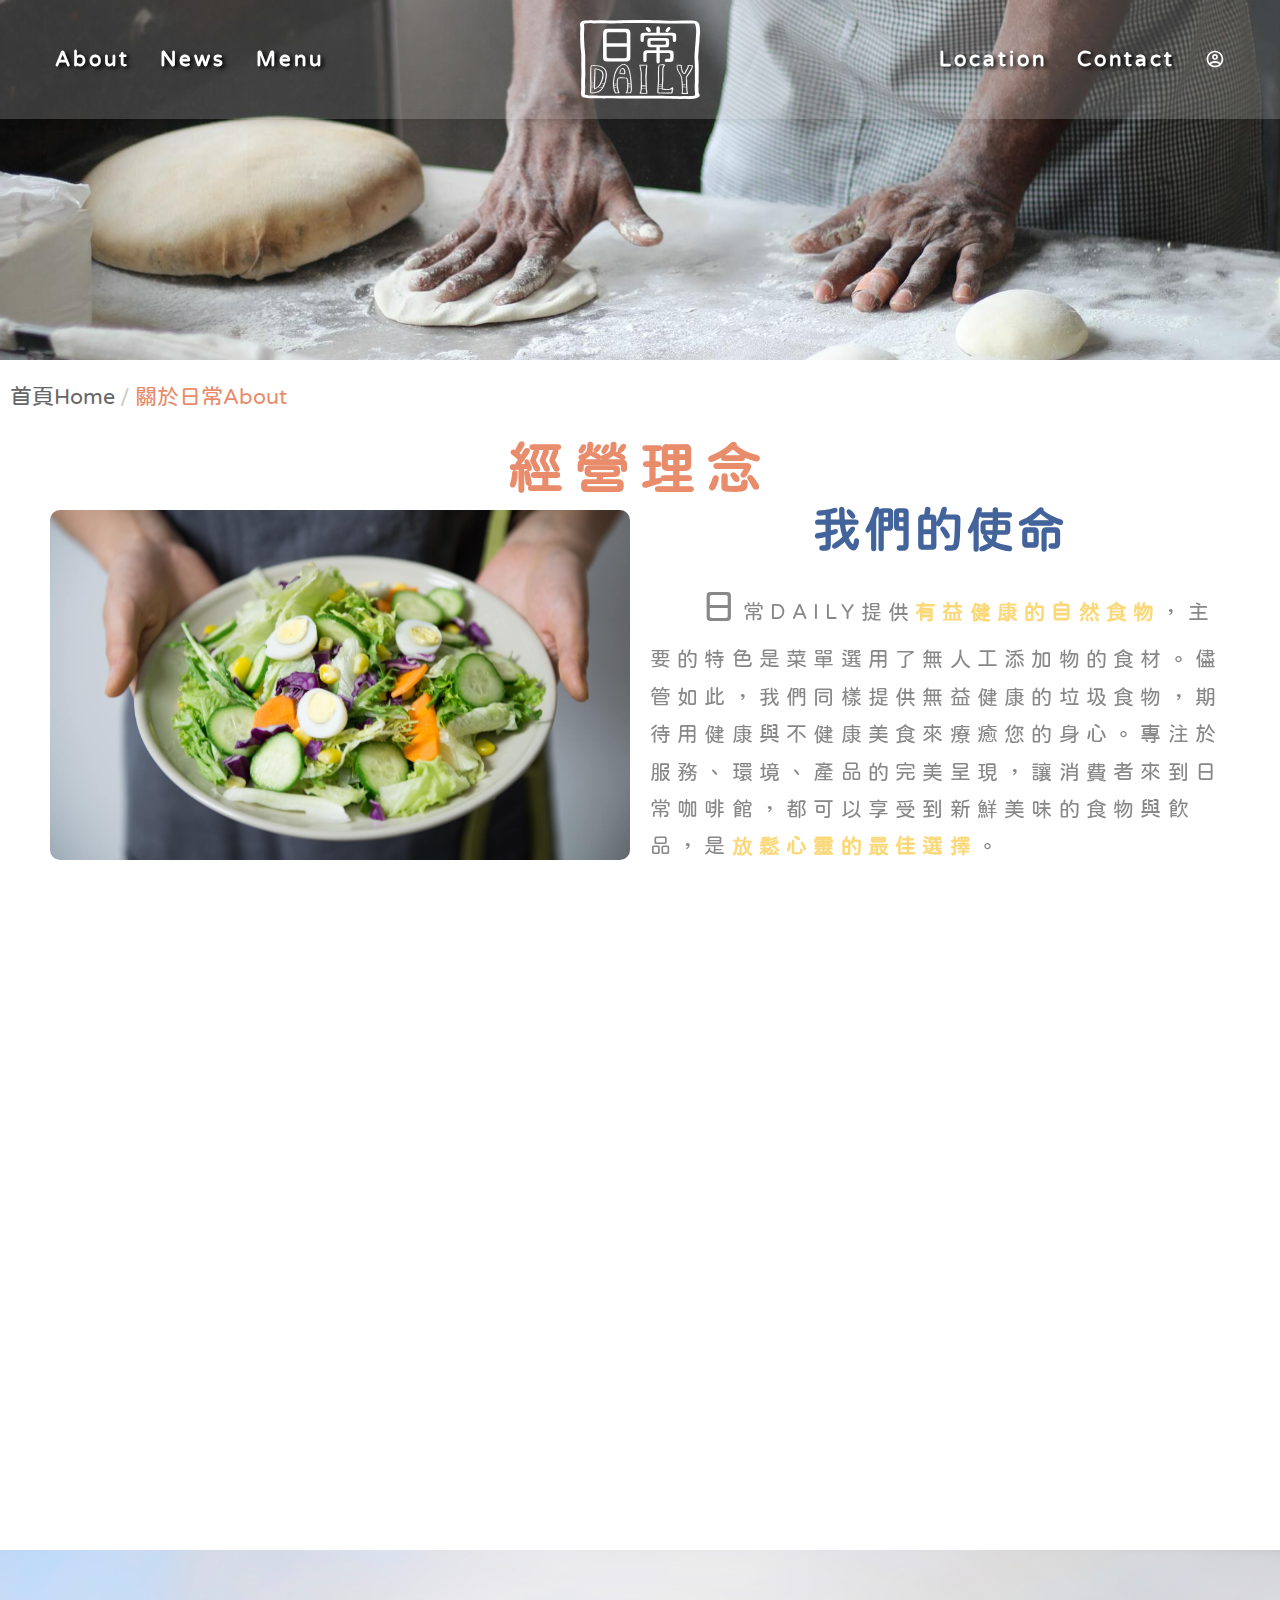
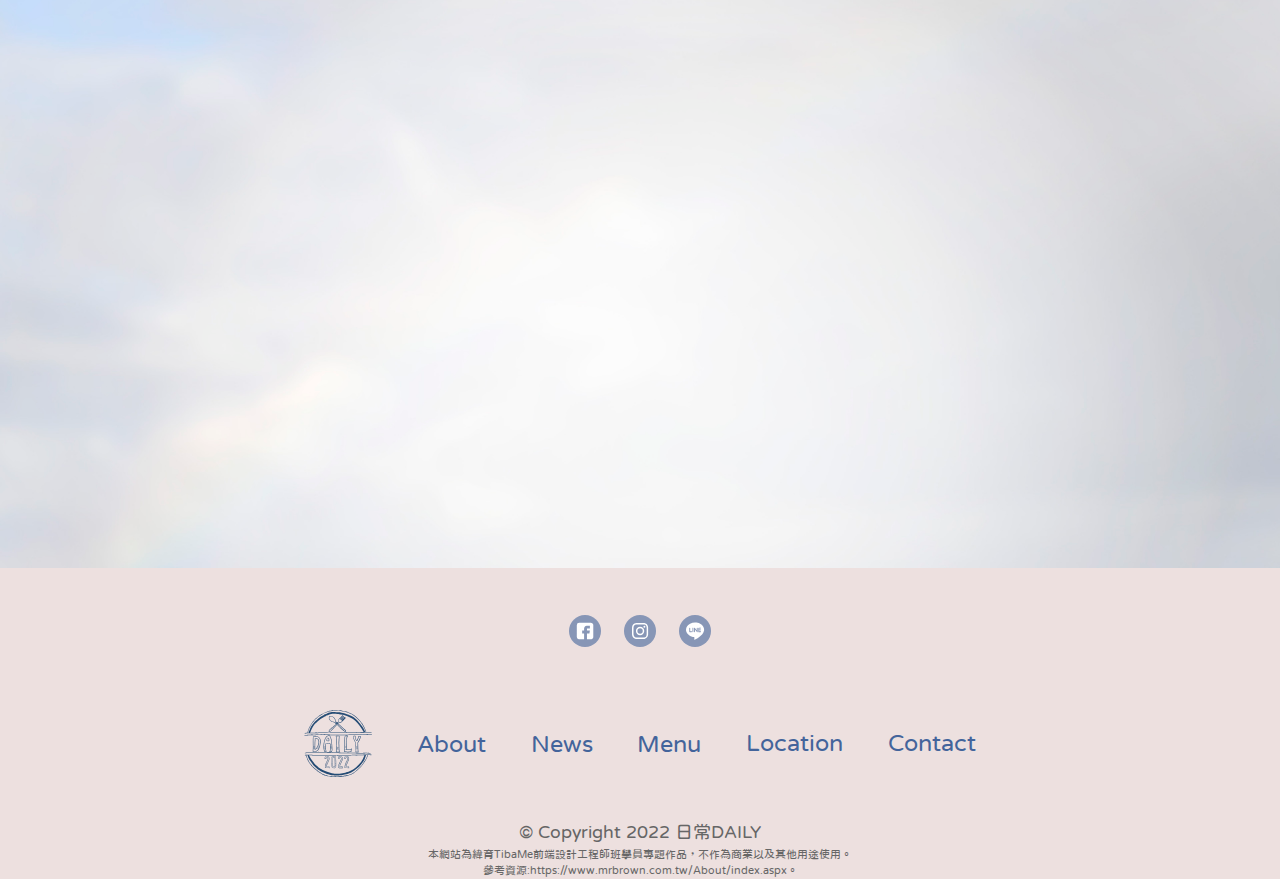
<file: about.html>
<!DOCTYPE html>
<html lang="en">

<head>
    <meta charset="UTF-8">
    <meta http-equiv="X-UA-Compatible" content="IE=edge">
    <meta name="viewport" content="width=device-width, initial-scale=1.0">
    <!-- 網頁標題與標題icon -->
    <title>關於日常About-日常DAILY</title>
    <link rel="icon" href="picture/littleicon.ico" type="image/x-icon">
    <!-- 載入css -->
    <link rel="stylesheet" href="css/reset.css">
    <link rel="stylesheet" href="css/global.css">
    <link rel="stylesheet" href="css/nav-other.css">
    <link rel="stylesheet" href="css/main-about.css">
    <link rel="stylesheet" href="css/footer.css">
    <link rel="stylesheet" href="css/grid.css">
    <link rel="stylesheet" href="css/aos.css">
</head>

<body>
    <!-- 頁首/start -->
    <header>
        <div class="bgImg">
            <!--導覽列 -->
            <nav class="bigScreenNav">
                <div class="frame">
                    <ul class="left">
                        <a href="about.html">
                            <li>About</li>
                        </a>
                        <a href="news.html">
                            <li>News</li>
                        </a>
                        <a href="products.html">
                            <li>Menu</li>
                        </a>
                    </ul>
                    <!-- logo -->
                    <a href="index.html"><img src="./picture/logo-squ.svg" alt="logo" class="navLogo" width="120px"></a>
                    <!-- 右導覽列 -->
                    <ul class="right">
                        <a href="location.html">
                            <li>Location</li>
                        </a>
                        <a href="contact.html">
                            <li>Contact</li>
                        </a>
                        <!-- 會員 -->
                        <span>
                            <li><a href="#"><img src="./picture/register.svg" alt="登入" width="20px"></a></li>
                        </span>
                    </ul>
                </div>
            </nav>
            <!-- 行動裝置導覽列 -->
            <div class="smallScreenNav">
                <nav role="navigation" id="menuToggle">
                    <input type="checkbox">
                    <span></span>
                    <span></span>
                    <span></span>
                    <ul id="menu">
                        <a href="index.html">
                            <li><img src="./picture/logo-ciclebl.svg" alt="logo" width="100px"></li>
                        </a>
                        <a href="about.html">
                            <li>About</li>
                        </a>
                        <a href="news.html">
                            <li>News</li>
                        </a>
                        <a href="products.html">
                            <li>Menu</li>
                        </a>
                        <a href="location.html">
                            <li>Location</li>
                        </a>
                        <a href="contact.html">
                            <li>Contact</li>
                        </a>
                        <a href="#">
                            <li><img src="./picture/register-pi.svg" alt="登入" width="45px"></li>
                        </a>
                    </ul>
                </nav>
                <div class="logo">
                    <a href="index.html"><img src="picture/logo-cicle.svg" alt="logo" width="90px"></a>
                </div>
            </div>
        </div>
    </header>
    <!-- 頁首/end -->
    <!-- 關於About/start -->
    <main>
        
        <!-- 行動裝置banner -->
        <div class="smallScreen Banner">
            <div class="bannerTxt">
                <h2 class="">關於日常About</h2>
            </div>
        </div>
        <!-- 一般banner -->
        <div class="bigScreen Banner"></div>
        <!-- 麵包屑 -->
        <div class="path">
            <ul>
                <li><a href="index.html">首頁Home</a></li>
                <li><span>關於日常About</span></li>
            </ul>
        </div>
        <!-- 內容/start -->
        <!-- 內容-1 -->
        <section class="about pb-90">
            <h2 class="center" data-aos="fade-up" data-aos-duration="1000">經營理念</h2>
            <div class="container" data-aos="fade-down" data-aos-duration="2000">
                <div class="row">
                    <div class="sidePic col-12 col-lg-6">
                        <img src="picture/about1.jpg" alt="logo">
                    </div>
                    <div class="content col-12 col-lg-6">
                        <h3>我們的使命</h3>
                        <div class="txt">
                            <p>日常DAILY提供<strong>有益健康的自然食物</strong>，主要的特色是菜單選用了無人工添加物的食材。儘管如此，我們同樣提供無益健康的垃圾食物，期待用健康與不健康美食來療癒您的身心。專注於服務、環境、產品的完美呈現，讓消費者來到日常咖啡館，都可以享受到新鮮美味的食物與飲品，是<strong>放鬆心靈的最佳選擇</strong>。</p>
                        </div>
                    </div>
                </div>
            </div>
        </section>
        <!-- 內容-2 -->
        <section class="whats width pb-60" data-aos="fade-down" data-aos-duration="2000">
            <div class="container">
                <div class="row reverse story">
                    <div class="sidePic col-12 col-lg-6">
                        <img src="picture/about2.jpg">
                    </div>
                    <div class="content col-12 col-lg-6">
                        <h3>我們的熱情</h3>
                        <div class="txt">
                            <p>
                                對我們而言，料理的動力就是你們的胃，我們做菜，你們大快朵頤，有如在自家廚房一樣的自在舒適。對夥伴來說，那時刻就是最美好的一餐甜美。而我們一直努力成為夥伴們的避風港，你們的後廚房，與您走過這些風雨讓我們炒出更美的人生<strong>甘、甜、味</strong>。
                            </p>
                        </div>
                    </div>
                </div>
            </div>
        </section>
        <!-- 內容-3 -->
        <section class="threePoints center">
            <h2 class="center" data-aos="fade-up" data-aos-duration="1000">三項堅持</h2>
            <div class="wrap" data-aos="fade-down" data-aos-duration="2000" data-aos-delay="500">
                <div class="item">
                    <img src="picture/conceptnew.png" width="135px" alt="新意">
                    <h3>新意</h3>
                    <div class="goodPoint">
                        <p>結合了不同元素，帶著超現實的結構無限延伸。</p>
                    </div>
                </div>
                <div class="item">
                    <img src="picture/concepgoo.png" width="135px" alt="美意">
                    <h3>美意</h3>
                    <div class="goodPoint">
                        <p>除了吃之外，還可以是從視覺、觸覺、味覺、嗅覺、等不同感官享受當下。</p>
                    </div>
                </div>
                <div class="item">
                    <img src="picture/concephear.png" width="135px" alt="心意">
                    <h3>心意</h3>
                    <div class="goodPoint">
                        <p>找回「餐廳」最重要的價值：吃我們雙手捧上充滿誠意的菜單不是打發一餐而已、不是讓肚子飽食而已。</p>
                    </div>
                </div>
            </div>
        </section>
    </main>
    <!-- 內容/end -->
    <!-- 頁尾/start -->
    <footer>
        <div class="footer center">
            <!-- SocialMedia icon -->
            <div class="socialMedia">
                <a href="https://www.facebook.com/"><img src="picture/icon_socialMedia-fb.svg" alt="FB icon" width="32"
                        height="32"></a>
                <a href="https://www.instagram.com/"><img src="picture/icon_socialMedia-ig.svg" alt="instagram icon"
                        width="32" height="32"></a>
                <a href="https://line.me/zh-hant/"><img src="picture/icon_socialMedia-line.svg" alt="line icon"
                        width="32" height="32"></a>
            </div>
            <!-- 網站地圖SiteMap-->
            <div class="pages">
                <ul>
                    <li><a href="index.html"><img src="./picture/logo-ciclebl.svg" alt="logo" width="100px"></a></li>
                    <li><a href="about.html">About</a></li>
                    <li><a href="news.html">News</a></li>
                    <li><a href="news.html">Menu</a></li>
                    <li><a href="products.html">Location</a></li>
                    <li><a href="contact.html">Contact</a></li>
                </ul>
            </div>
            <!-- GoTopBtn -->
            <div class="backToTop backToTopNone" id="backToTop">
                <a onclick="topFunction()" id="BackToTopBtn" class="pic">
                    <i class="fas fa-chevron-up"></i>
                    <img src="./picture/topbtn.svg" alt="topbotton">
                    <p>TOP</p>
                </a>
            </div>
            <!-- Copyright -->
            <div class="copyright">
                <p>&copy Copyright 2022 日常DAILY</p>
                <span>本網站為緯育TibaMe前端設計工程師班學員專題作品，不作為商業以及其他用途使用。<br>參考資源:https://www.mrbrown.com.tw/About/index.aspx。</span>
            </div>
        </div>
    </footer>
    <!-- 頁尾/end -->
    <!-- 載入js -->
    <script type="text/javascript" src="js/aos.js"></script>
    <script type="text/javascript" src="https://code.jquery.com/jquery-3.6.0.min.js"></script>
    <script type="text/javascript" type="text/javascript" defer src="js/navBarScroll.js"></script>
    <script type="text/javascript" src="js/topbtn.js"></script>
    <script type="text/javascript" src="js/smoothscroll.min.js"></script>
    <script type="text/javascript" src="js/owl.carousel.min.js"></script>
</body>

</html>
</file>
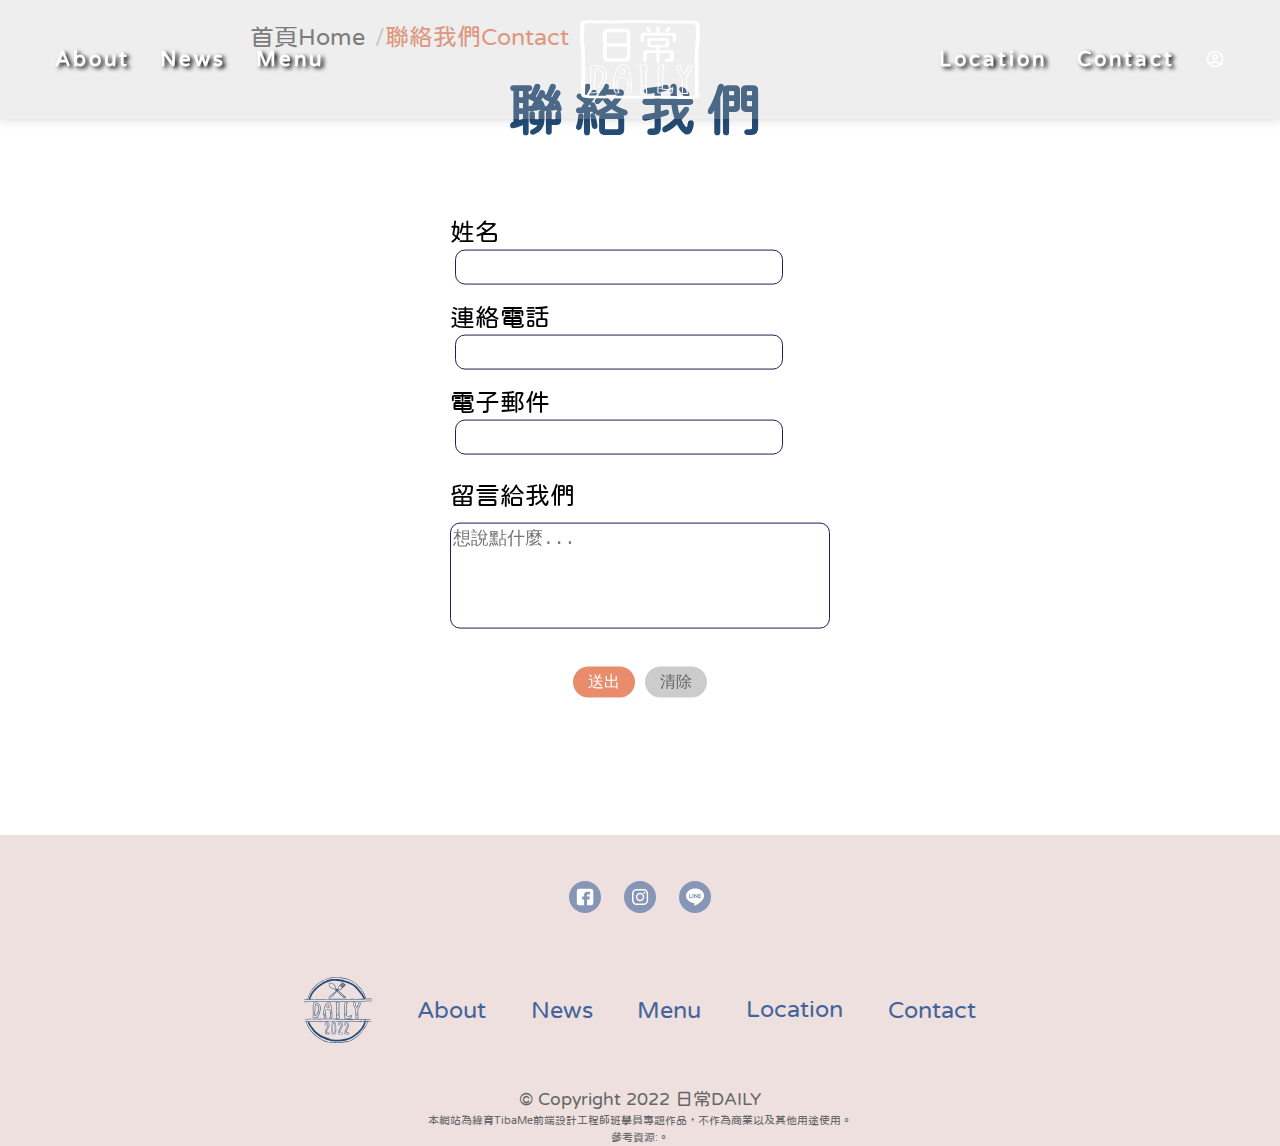
<file: contact.html>
<!DOCTYPE html>
<html lang="en">

<head>
    <meta charset="UTF-8">
    <meta http-equiv="X-UA-Compatible" content="IE=edge">
    <meta name="viewport" content="width=device-width, initial-scale=1.0">
    <!-- 網頁標題與標題icon -->
    <title>聯絡Contact-日常DAILY</title>
    <link rel="icon" href="picture/littleicon.ico" type="image/x-icon">
    <!-- 載入css -->
    <link rel="stylesheet" href="css/reset.css">
    <link rel="stylesheet" href="css/global.css">
    <link rel="stylesheet" href="css/nav-other.css">
    <link rel="stylesheet" href="css/main-contact.css">
    <link rel="stylesheet" href="css/footer.css">
    <link rel="stylesheet" href="css/grid.css">
    <link rel="stylesheet" href="css/aos.css">
</head>

<body>
    <!-- 頁首/start -->
    <header>
        <div class="bgImg">
            <!--導覽列 -->
            <nav class="bigScreenNav">
                <div class="frame">
                    <ul class="left">
                        <a href="about.html">
                            <li>About</li>
                        </a>
                        <a href="news.html">
                            <li>News</li>
                        </a>
                        <a href="products.html">
                            <li>Menu</li>
                        </a>
                    </ul>
                    <!-- logo -->
                    <a href="index.html"><img src="./picture/logo-squ.svg" alt="logo" class="navLogo" width="120px"></a>
                    <!-- 右導覽列 -->
                    <ul class="right">
                        <a href="location.html">
                            <li>Location</li>
                        </a>
                        <a href="contact.html">
                            <li>Contact</li>
                        </a>
                        <!-- 會員 -->
                        <span>
                            <li><a href="#"><img src="./picture/register.svg" alt="登入" width="20px"></a></li>
                        </span>
                    </ul>
                </div>
            </nav>
            <!-- 行動裝置導覽列 -->
            <div class="smallScreenNav">
                <nav role="navigation" id="menuToggle">
                    <input type="checkbox">
                    <span></span>
                    <span></span>
                    <span></span>
                    <ul id="menu">
                        <a href="index.html">
                            <li><img src="./picture/logo-ciclebl.svg" alt="logo" width="100px"></li>
                        </a>
                        <a href="about.html">
                            <li>About</li>
                        </a>
                        <a href="news.html">
                            <li>News</li>
                        </a>
                        <a href="products.html">
                            <li>Menu</li>
                        </a>
                        <a href="location.html">
                            <li>Location</li>
                        </a>
                        <a href="contact.html">
                            <li>Contact</li>
                        </a>
                        <a href="#">
                            <li><img src="./picture/register-pi.svg" alt="登入" width="45px"></li>
                        </a>
                    </ul>
                </nav>
                <div class="logo">
                    <a href="index.html"><img src="picture/logo-cicle.svg" alt="logo" width="90px"></a>
                </div>
            </div>
        </div>
    </header>
    <!-- 頁首/end -->
    <!-- 內容/start -->
    <main>
        <!-- 行動裝置banner -->
        <div class="smallScreen Banner">
            <div class="bannerTxt">
                <h2 class="">聯絡我們Contact</h2>
            </div>
        </div>
        <!-- 主版面 -->
        <div class="width">
            <!-- 麵包屑 -->
            <div class="path">
                <ul>
                    <li><a href="index.html">首頁Home</a></li>
                    <li><span>聯絡我們Contact</span></li>
                </ul>
            </div>
        </div>
        <!-- 主標 -->
        <h2 class="center" data-aos="fade-up" data-aos-duration="1000">聯絡我們</h2>
        <!-- 文章卡片 -->
        <section class="contact container width" data-aos="fade-down" data-aos-duration="2000" data-aos-delay="500">
            <div class="row">
                <div class="align-center col-12 col-lg-4">
                    <div class="form center mb-20">
                        <form>
                            <div class="writing">
                                <label name="name">
                                    姓名 <input type="text">
                                </label>
                                <label for="phone">
                                    連絡電話 <input type="tel">
                                </label>
                                <label for="email">
                                    電子郵件 <input type="email">
                                </label>
                            </div>
                            <p>留言給我們</p>
                            <textarea placeholder="想說點什麼..."></textarea>
                            <div class="btns">
                                <input type="submit" value="送出" class="btn">
                                <input type="reset" value="清除" class="btn">
                            </div>
                        </form>
                    </div>
                </div> 
            </div>
        </section>


        </section>
    </main>
    <!-- 內容/end -->
    <!-- 頁尾/start -->
    <footer>
        <div class="footer center">
            <!-- SocialMedia icon -->
            <div class="socialMedia">
                <a href="https://www.facebook.com/"><img src="picture/icon_socialMedia-fb.svg" alt="FB icon" width="32"
                        height="32"></a>
                <a href="https://www.instagram.com/"><img src="picture/icon_socialMedia-ig.svg" alt="instagram icon"
                        width="32" height="32"></a>
                <a href="https://line.me/zh-hant/"><img src="picture/icon_socialMedia-line.svg" alt="line icon"
                        width="32" height="32"></a>
            </div>
            <!-- 網站地圖SiteMap-->
            <div class="pages">
                <ul>
                    <li><a href="index.html"><img src="./picture/logo-ciclebl.svg" alt="logo" width="100px"></a></li>
                    <li><a href="about.html">About</a></li>
                    <li><a href="news.html">News</a></li>
                    <li><a href="news.html">Menu</a></li>
                    <li><a href="products.html">Location</a></li>
                    <li><a href="contact.html">Contact</a></li>
                </ul>
            </div>
            <!-- GoTopBtn -->
            <div class="backToTop backToTopNone" id="backToTop">
                <a onclick="topFunction()" id="BackToTopBtn" class="pic">
                    <i class="fas fa-chevron-up"></i>
                    <img src="./picture/topbtn.svg" alt="topbotton">
                    <p>TOP</p>
                </a>
            </div>
            <!-- Copyright -->
            <div class="copyright">
                <p>&copy Copyright 2022 日常DAILY</p>
                <span>本網站為緯育TibaMe前端設計工程師班學員專題作品，不作為商業以及其他用途使用。<br>參考資源:。</span>
            </div>
        </div>
    </footer>
    <!-- 頁尾/end -->
    <!-- 載入js -->
    <script type="text/javascript" src="js/aos.js"></script>
    <script type="text/javascript" src="https://code.jquery.com/jquery-3.6.0.min.js"></script>
    <script type="text/javascript" type="text/javascript" defer src="js/navBarScroll.js"></script>
    <script type="text/javascript" src="js/topbtn.js"></script>
    <script type="text/javascript" src="js/smoothscroll.min.js"></script>
    <script type="text/javascript" src="js/owl.carousel.min.js"></script>
</body>

</html>
</file>
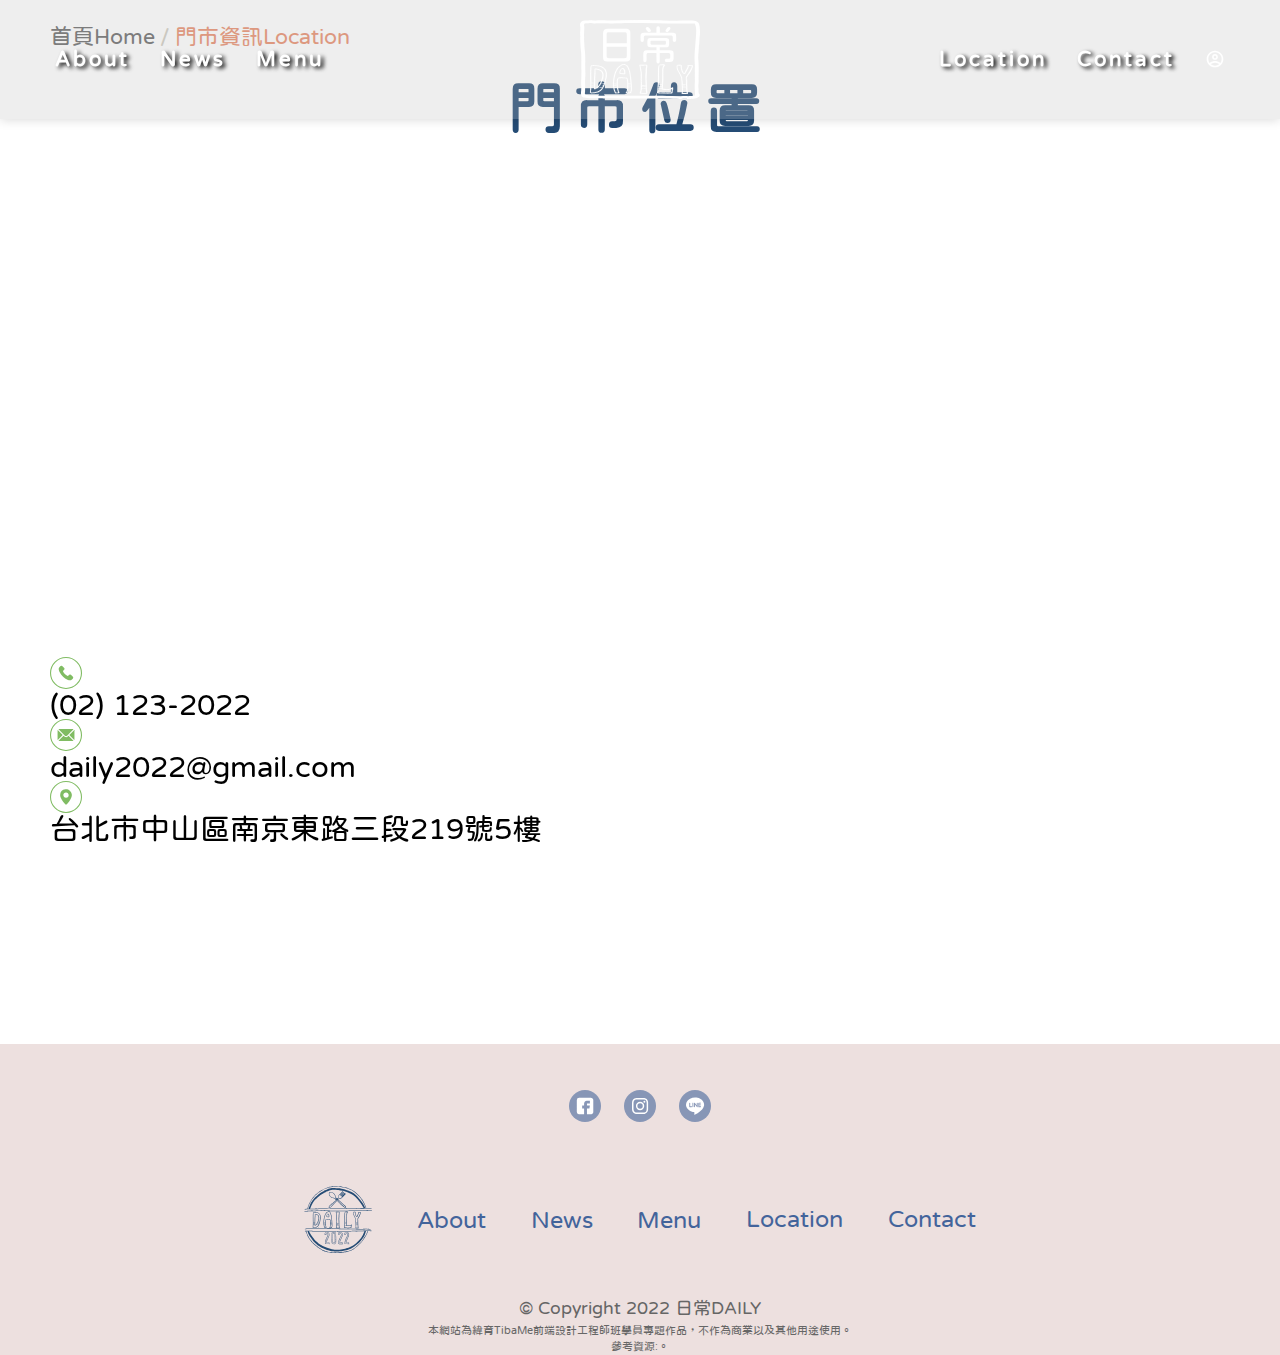
<file: location.html>
<!DOCTYPE html>
<html lang="en">

<head>
    <meta charset="UTF-8">
    <meta http-equiv="X-UA-Compatible" content="IE=edge">
    <meta name="viewport" content="width=device-width, initial-scale=1.0">
    <!-- 網頁標題與標題icon -->
    <title>聯絡Contact-日常DAILY</title>
    <link rel="icon" href="picture/littleicon.ico" type="image/x-icon">
    <!-- 載入css -->
    <link rel="stylesheet" href="css/reset.css">
    <link rel="stylesheet" href="css/global.css">
    <link rel="stylesheet" href="css/nav-other.css">
    <link rel="stylesheet" href="css/main-location.css">
    <link rel="stylesheet" href="css/footer.css">
    <link rel="stylesheet" href="css/grid.css">
    <link rel="stylesheet" href="css/aos.css">
</head>

<body>
    <!-- 頁首/start -->
    <header>
        <div class="bgImg">
            <!--導覽列 -->
            <nav class="bigScreenNav">
                <div class="frame">
                    <ul class="left">
                        <a href="about.html">
                            <li>About</li>
                        </a>
                        <a href="news.html">
                            <li>News</li>
                        </a>
                        <a href="products.html">
                            <li>Menu</li>
                        </a>
                    </ul>
                    <!-- logo -->
                    <a href="index.html"><img src="./picture/logo-squ.svg" alt="logo" class="navLogo" width="120px"></a>
                    <!-- 右導覽列 -->
                    <ul class="right">
                        <a href="location.html">
                            <li>Location</li>
                        </a>
                        <a href="contact.html">
                            <li>Contact</li>
                        </a>
                        <!-- 會員 -->
                        <span>
                            <li><a href="#"><img src="./picture/register.svg" alt="登入" width="20px"></a></li>
                        </span>
                    </ul>
                </div>
            </nav>
            <!-- 行動裝置導覽列 -->
            <div class="smallScreenNav">
                <nav role="navigation" id="menuToggle">
                    <input type="checkbox">
                    <span></span>
                    <span></span>
                    <span></span>
                    <ul id="menu">
                        <a href="index.html">
                            <li><img src="./picture/logo-ciclebl.svg" alt="logo" width="100px"></li>
                        </a>
                        <a href="about.html">
                            <li>About</li>
                        </a>
                        <a href="news.html">
                            <li>News</li>
                        </a>
                        <a href="products.html">
                            <li>Menu</li>
                        </a>
                        <a href="location.html">
                            <li>Location</li>
                        </a>
                        <a href="contact.html">
                            <li>Contact</li>
                        </a>
                        <a href="#">
                            <li><img src="./picture/register-pi.svg" alt="登入" width="45px"></li>
                        </a>
                    </ul>
                </nav>
                <div class="logo">
                    <a href="index.html"><img src="picture/logo-cicle.svg" alt="logo" width="90px"></a>
                </div>
            </div>
        </div>
    </header>
    <!-- 頁首/end -->
    <!-- 內容/start -->
    <main>
         <!-- 行動裝置banner -->
        <div class="smallScreen Banner">
            <div class="bannerTxt">
                <h2 class="">門市資訊Location</h2>
            </div>
        </div>
        <!-- 主版面 -->
        <div class="width">
            <!-- 麵包屑 -->
            <div class="path">
                <ul>
                    <li><a href="index.html">首頁Home</a></li>
                    <li><span>門市資訊Location</span></li>
                </ul>
            </div>
        </div>
        <!-- 主標 -->
        <h2 class="center" data-aos="fade-up" data-aos-duration="1000">門市位置</h2>
        <!-- 文章卡片 -->
        <section class="contact container width" data-aos="fade-down" data-aos-duration="2000" data-aos-delay="500">
            <div class="wrap width">
                <!-- 地圖 -->
                <div class="map center mb-20">
                    <div class="locationmap">
                        <iframe src="https://www.google.com/maps/embed?pb=!1m18!1m12!1m3!1d57831.48527792461!2d121.50823397910158!3d25.052128000000014!2m3!1f0!2f0!3f0!3m2!1i1024!2i768!4f13.1!3m3!1m2!1s0x3442abe6b0446815%3A0xf006dde8c27afcc7!2z57ev6IKyVGliYU1l6ZmE6Kit5Y-w5YyX6IG36KiT5Lit5b-D!5e0!3m2!1szh-TW!2stw!4v1644054736662!5m2!1szh-TW!2stw" width="450" height="400" style="border:0;" allowfullscreen="" loading="lazy"></iframe>
                    </div>
                </div>
                <!-- 電話 -->
                <div class="item">
                    <div class="icon">
                        <img src="picture/icon_phone.svg" alt="phone icon" width="32" height="32">
                    </div>
                    <p>(02) 123-2022</p>
                </div>
                <!-- email -->
                <div class="item">
                    <div class="icon">
                        <img src="picture/icon_mail.svg" alt="mail icon" width="32" height="32">
                    </div>
                    <p>daily2022@gmail.com</p>
                </div>
                <!-- 地址 -->
                <div class="item">
                    <div class="icon">
                        <img src="picture/icon_location.svg" alt="adress icon" width="32" height="32">
                    </div>
                    <p>台北市中山區南京東路三段219號5樓</p>
                </div>
            </div>
            </div>
            <div class="location width col-12 col-lg-8">
            
            </div>
        </section>


        </section>
    </main>
    <!-- 內容/end -->
    <!-- 頁尾/start -->
    <footer>
        <div class="footer center">
            <!-- SocialMedia icon -->
            <div class="socialMedia">
                <a href="https://www.facebook.com/"><img src="picture/icon_socialMedia-fb.svg" alt="FB icon" width="32"
                        height="32"></a>
                <a href="https://www.instagram.com/"><img src="picture/icon_socialMedia-ig.svg" alt="instagram icon"
                        width="32" height="32"></a>
                <a href="https://line.me/zh-hant/"><img src="picture/icon_socialMedia-line.svg" alt="line icon"
                        width="32" height="32"></a>
            </div>
            <!-- 網站地圖SiteMap-->
            <div class="pages">
                <ul>
                    <li><a href="index.html"><img src="./picture/logo-ciclebl.svg" alt="logo" width="100px"></a></li>
                    <li><a href="about.html">About</a></li>
                    <li><a href="news.html">News</a></li>
                    <li><a href="news.html">Menu</a></li>
                    <li><a href="products.html">Location</a></li>
                    <li><a href="contact.html">Contact</a></li>
                </ul>
            </div>
            <!-- GoTopBtn -->
            <div class="backToTop backToTopNone" id="backToTop">
                <a onclick="topFunction()" id="BackToTopBtn" class="pic">
                    <i class="fas fa-chevron-up"></i>
                    <img src="./picture/topbtn.svg" alt="topbotton">
                    <p>TOP</p>
                </a>
            </div>
            <!-- Copyright -->
            <div class="copyright">
                <p>&copy Copyright 2022 日常DAILY</p>
                <span>本網站為緯育TibaMe前端設計工程師班學員專題作品，不作為商業以及其他用途使用。<br>參考資源:。</span>
            </div>
        </div>
    </footer>
    <!-- 頁尾/end -->
    <!-- 載入js -->
    <script type="text/javascript" src="js/aos.js"></script>
    <script type="text/javascript" src="https://code.jquery.com/jquery-3.6.0.min.js"></script>
    <script type="text/javascript" type="text/javascript" defer src="js/navBarScroll.js"></script>
    <script type="text/javascript" src="js/topbtn.js"></script>
    <script type="text/javascript" src="js/smoothscroll.min.js"></script>
    <script type="text/javascript" src="js/owl.carousel.min.js"></script>
</body>

</html>
</file>
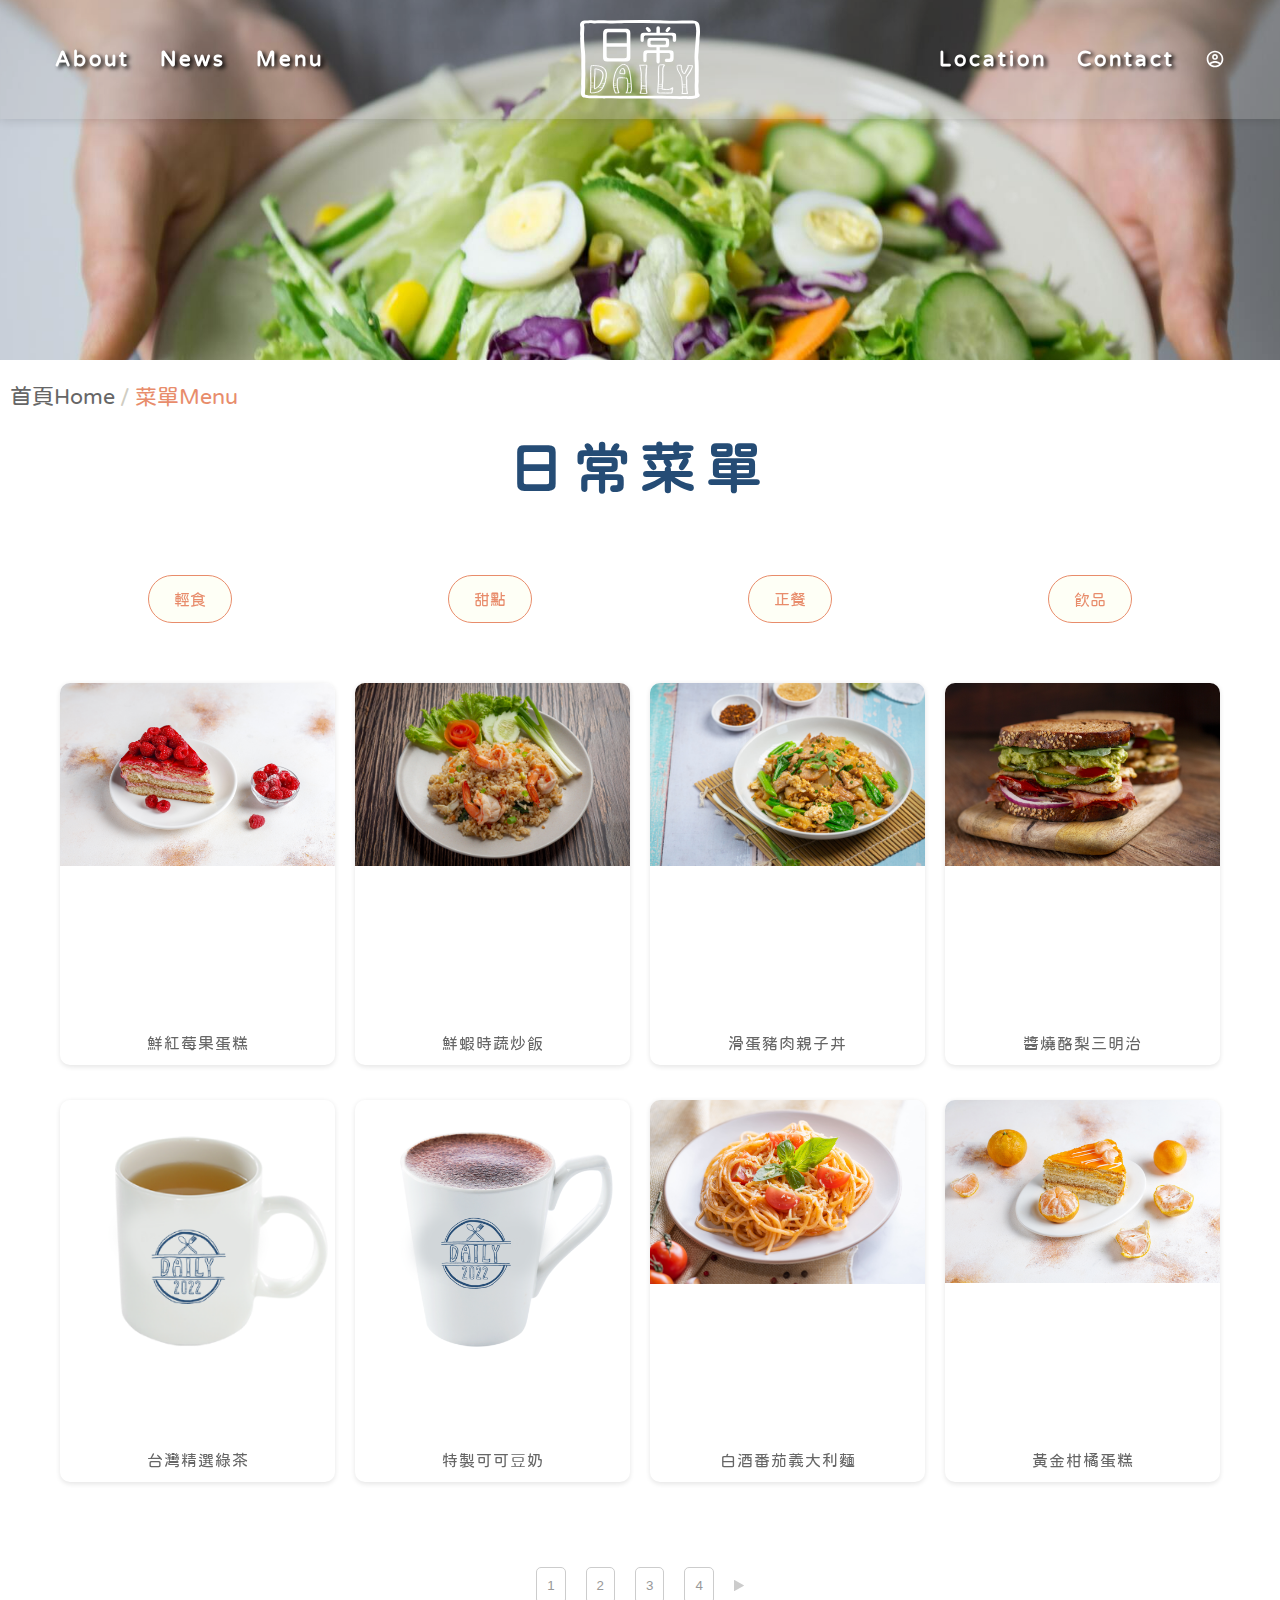
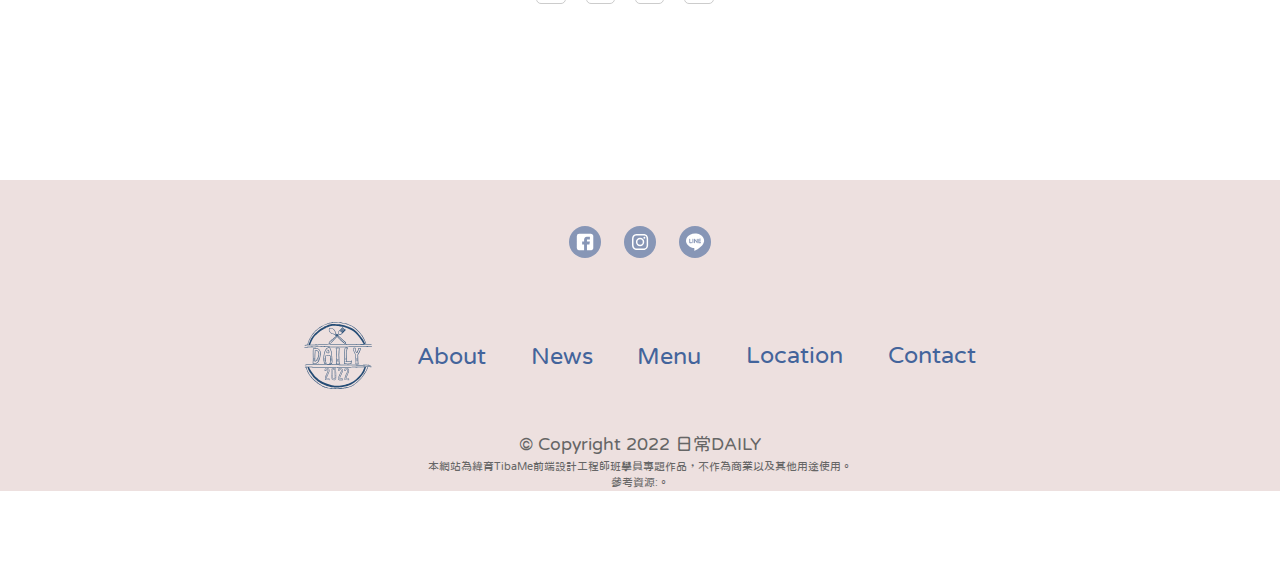
<file: products.html>
<!DOCTYPE html>
<html lang="en">

<head>
    <meta charset="UTF-8">
    <meta http-equiv="X-UA-Compatible" content="IE=edge">
    <meta name="viewport" content="width=device-width, initial-scale=1.0">
    <!-- 網頁標題與標題icon -->
    <title>菜單Menu-日常DAILY</title>
    <link rel="icon" href="./picture/littleicon.ico" type="image/x-icon">
    <!-- 載入css -->
    <link rel="stylesheet" href="css/reset.css">
    <link rel="stylesheet" href="css/global.css">
    <link rel="stylesheet" href="css/nav-other.css">
    <link rel="stylesheet" href="css/main-products.css">
    <link rel="stylesheet" href="css/footer.css">
    <link rel="stylesheet" href="css/grid.css">
    <link rel="stylesheet" href="css/owl.carousel.min.css">
    <link rel="stylesheet" href="css/owl.theme.default.min.css">
    <link rel="stylesheet" href="css/aos.css">
</head>

<body>
    <!-- 頁首/start -->
    <header>
        <div class="bgImg">
            <!--導覽列 -->
            <nav class="bigScreenNav">
                <div class="frame">
                    <ul class="left">
                        <a href="about.html">
                            <li>About</li>
                        </a>
                        <a href="news.html">
                            <li>News</li>
                        </a>
                        <a href="products.html">
                            <li>Menu</li>
                        </a>
                    </ul>
                    <!-- logo -->
                    <a href="index.html"><img src="./picture/logo-squ.svg" alt="logo" class="navLogo" width="120px"></a>
                    <!-- 右導覽列 -->
                    <ul class="right">
                        <a href="location.html">
                            <li>Location</li>
                        </a>
                        <a href="contact.html">
                            <li>Contact</li>
                        </a>
                        <!-- 會員 -->
                        <span>
                            <li><a href="#"><img src="./picture/register.svg" alt="登入" width="20px"></a></li>
                        </span>
                    </ul>
                </div>
            </nav>
            <!-- 行動裝置導覽列 -->
            <div class="smallScreenNav">
                <nav role="navigation" id="menuToggle">
                    <input type="checkbox">
                    <span></span>
                    <span></span>
                    <span></span>
                    <ul id="menu">
                        <a href="index.html">
                            <li><img src="./picture/logo-ciclebl.svg" alt="logo" width="100px"></li>
                        </a>
                        <a href="about.html">
                            <li>About</li>
                        </a>
                        <a href="news.html">
                            <li>News</li>
                        </a>
                        <a href="products.html">
                            <li>Menu</li>
                        </a>
                        <a href="location.html">
                            <li>Location</li>
                        </a>
                        <a href="contact.html">
                            <li>Contact</li>
                        </a>
                        <a href="#">
                            <li><img src="./picture/register-pi.svg" alt="登入" width="45px"></li>
                        </a>
                    </ul>
                </nav>
                <div class="logo">
                    <a href="index.html"><img src="picture/logo-cicle.svg" alt="logo" width="90px"></a>
                </div>
            </div>
        </div>
    </header>
    <!-- 頁首/end -->
    <!-- 菜單Menu/start -->
    <main>
      <!-- 行動裝置banner -->
      <div class="smallScreen Banner">
        <div class="bannerTxt">
            <h2 class="">活動快遞News</h2>
        </div>
      </div>
        <!-- 一般banner -->
        <div class="bigScreen Banner"></div>
        <!-- 麵包屑 -->
        <div class="path">
            <ul>
                <li><a href="index.html">首頁Home</a></li>
                <li><span>菜單Menu</span></li>
            </ul>
        </div>
        <!-- 標題 -->
        <h2 data-aos="fade-up" data-aos-duration="1500" class="center">日常菜單</h2>
        <!-- 分類btn -->
        <section class="catalog width" data-aos="fade-up" data-aos-duration="1500" data-aos-delay="500">
            <input type="radio" name="list" id="fruit">
            <label for="fruit" class="btn">輕食</label>
            <input type="radio" name="list" id="jam">
            <label for="jam" class="btn">甜點</label>
            <input type="radio" name="list" id="produce">
            <label for="produce" class="btn">正餐</label>
            <input type="radio" name="list" id="box">
            <label for="box" class="btn">飲品</label>
        </section>
        <!-- 餐點grid/start -->
        <section class="produts" data-aos="fade-up" data-aos-duration="1500" data-aos-delay="1000">
            <div class="container width">
                <div class="row">
                    <div class="productsCard col-6 col-lg-3">
                        <a href="#">
                            <div class="card">
                                <div class="pic">
                                    <img src="./picture/menu/blerrycake.png" alt="">
                                </div>
                                <div class="productsTitle">
                                    <p>鮮紅莓果蛋糕</p>
                                </div>
                            </div>
                        </a>
                    </div>
                    <div class="productsCard col-6 col-lg-3">
                        <div class="card">
                            <div class="pic">
                                <img src="./picture/menu/friedrice.jpg" alt="">
                            </div>
                            <div class="productsTitle">
                                <p>鮮蝦時蔬炒飯</p>
                            </div>
                        </div>
                    </div>
                    <div class="productsCard col-6 col-lg-3">
                        <div class="card">
                            <div class="pic">
                                <img src="./picture/menu/vegeggrice.jpg" alt="">
                            </div>
                            <div class="productsTitle">
                                <p>滑蛋豬肉親子丼</p>
                            </div>
                        </div>
                    </div>
                    <div class="productsCard col-6 col-lg-3">
                        <div class="card">
                            <div class="pic">
                                <img src="./picture/menu/6.png" alt="">
                            </div>
                            <div class="productsTitle">
                                <p>醬燒酪梨三明治</p>
                            </div>
                        </div>
                    </div>
                    <div class="productsCard col-6 col-lg-3">
                        <a href="#">
                            <div class="card">
                                <div class="pic">
                                    <img src="./picture/menu/tealo.svg" alt="">
                                </div>
                                <div class="productsTitle">
                                    <p>台灣精選綠茶</p>
                                </div>
                            </div>
                        </a>
                    </div>
                    <div class="productsCard col-6 col-lg-3">
                        <div class="card">
                            <div class="pic">
                                <img src="./picture/menu/Chocolatelo.png" alt="">
                            </div>
                            <div class="productsTitle">
                                <p>特製可可豆奶</p>
                            </div>
                        </div>
                    </div>
                    <div class="productsCard col-6 col-lg-3">
                        <div class="card">
                            <div class="pic">
                                <img src="./picture/menu/4.png" alt="">
                            </div>
                            <div class="productsTitle">
                                <p>白酒番茄義大利麵</p>
                            </div>
                        </div>
                    </div>
                    <div class="productsCard col-6 col-lg-3">
                        <div class="card">
                            <div class="pic">
                                <img src="./picture/menu/orangecake.png" alt="">
                            </div>
                            <div class="productsTitle">
                                <p>黃金柑橘蛋糕</p>
                            </div>
                        </div>
                    </div>
                </div>
            </div>
        </section>
        <!-- 餐點grid/end -->
        <!-- 頁碼 -->
        <section class="articlePages width">
            <button>1</button>
            <button>2</button>
            <button>3</button>
            <button>4</button>
            <div class="arrow">
                <img src="picture/arrow-right-02.svg" width="10px" alt="">
            </div>
        </section>
    </main>
    <!-- 內容/end -->
    <!-- 頁尾/start -->
    <footer>
        <div class="footer center">
            <!-- SocialMedia icon -->
            <div class="socialMedia">
                <a href="https://www.facebook.com/"><img src="picture/icon_socialMedia-fb.svg" alt="FB icon" width="32" height="32"></a>
                <a href="https://www.instagram.com/"><img src="picture/icon_socialMedia-ig.svg" alt="instagram icon" width="32" height="32"></a>
                <a href="https://line.me/zh-hant/"><img src="picture/icon_socialMedia-line.svg" alt="line icon" width="32" height="32"></a>
            </div>
            <!-- 網站地圖SiteMap-->
            <div class="pages">
                <ul>
                    <li><a href="index.html"><img src="./picture/logo-ciclebl.svg" alt="logo" width="100px"></a></li>
                    <li><a href="about.html">About</a></li>
                    <li><a href="news.html">News</a></li>
                    <li><a href="news.html">Menu</a></li>
                    <li><a href="products.html">Location</a></li>
                    <li><a href="contact.html">Contact</a></li>
                </ul>
            </div>
            <!-- GoTopBtn -->
            <div class="backToTop backToTopNone" id="backToTop">
                <a onclick="topFunction()" id="BackToTopBtn" class="pic">
                    <i class="fas fa-chevron-up"></i>
                    <img src="./picture/topbtn.svg" alt="topbotton">
                    <p>TOP</p>
                </a>
            </div>
            <!-- Copyright -->
            <div class="copyright">
                <p>&copy Copyright 2022 日常DAILY</p>
                <span>本網站為緯育TibaMe前端設計工程師班學員專題作品，不作為商業以及其他用途使用。<br>參考資源:。</span>
            </div>
        </div>
    </footer>
    <!-- 頁尾/end -->
    <!-- 載入js -->
    <script type="text/javascript" src="js/aos.js"></script>
    <script type="text/javascript" src="https://code.jquery.com/jquery-3.6.0.min.js"></script>
    <script type="text/javascript" defer src="js/navBarScroll.js"></script>
    <script type="text/javascript" src="/js/topbtn.js"></script>
    <script type="text/javascript" src="js/smoothscroll.min.js"></script>
</body>

</html>
</file>
<file: css/global.css>
/*global*/
/*插入字體*/
@font-face {
    font-family: "jf-openhunin";
    src: url("../fonts/jf-openhuninn-1.1.woff") format("woff"),
         url("../fonts/jf-openhuninn-1.1.ttf") format("truetype"),
         url("../fonts/jf-openhuninn-1.1.eot format") format("embedded-opentype");
}
/*共同設定*/
body{
    font-family: 'jf-openhunin', '微軟正黑體', "Fredoka", "sans-serif";
}
main{
    padding-bottom: 13%;
}
.title{
    text-align: center;
}
img{
    vertical-align: top;
}
a{
    text-decoration: none;
}
.pb-24{
    padding-bottom: 24px;
}
.pb-40{
    padding-bottom: 40px;
}
.pb-90{
    padding-bottom: 90px;
}
.pt-90{
    padding-top: 90px;
}
.mb-40{
    margin-bottom: 40px;
}
.mb-60{
    margin-bottom: 60px;
}
.mb-90{
    margin-bottom: 90px;
}
.mt-90{
    margin-top: 90px;
}
/*文字大小*/
h2{
    font-size: 3.5em;
    color: #254C75;
    letter-spacing: 10px;
    font-weight: bold;
}
h3{
    display: inline-block;
    font-size: 3em;
    color: #43649B;
    letter-spacing: 3px;
    font-weight: 600;
}
h4{
    font-size: 1.8em;
    color: #43649B;
    font-weight: 500;
}
p{
    font-size: 30px;
}
/*置中*/
.center{
    display: flex;
    justify-content: center;
    align-items: center;
    flex-direction: column;
    margin: auto;
}
/*文字強調*/
strong{
    font-weight: 600;
    color: #FBD97A;
    display: contents;
}

/* ------ GotoTopbtn ------ */
.backToTop{
    position: fixed;
    width:2em;
    height:4em;
    right: 2em;
    bottom: 2em;
    text-align: center;
    line-height: 0.8em;
    font-weight: 600;
    color: #211E55;
    margin-bottom: 5em 0;
    animation: float 3s cubic-bezier(0.1, 0.1, 0.88, 0.88) infinite;
    z-index: 1;
    opacity: 1;
    transition: opacity .5s 0s;
    cursor: pointer;
    display: inline-block;
}
.backToTopNone{
    opacity: 0;
    transition: opacity .5s 0s;
}
.backToTop p{
    font-size: 0.5em;
    font-weight: 500px;
    text-shadow: #FFF 0.1em 0.1em 0.2em;
    margin-top: 5px;
    
}
.backToTop img {
    width:30px;
    min-height: 30px;
}
/*上下漂浮動畫*/
@keyframes float{
    0% {
        transform: translate(0, 0);
    }
    
    30% {
        transform: translate(0, -2px);
    }
    70% {
        transform: translate(0, 5px);
    }
    100% {
        transform: translate(0, 0);
    }
}
/* ------ path麵包屑 ------ */
.path{
    margin: 15px 10px 15px 0;
}
.path ul{
    list-style: none;
    display: flex;
}
.path li{
    position: relative;
    padding: 10px;
}
.path li a{
    color: #666666;
    font-size: 22px;
    font-weight: 500;
}
.path a::after{
    display: block;
    content: '';
    width: 0%;
    height: 2px;
    margin-bottom: 5px;
    background-color: #e6bebb;
    transition: 0.4s ease-in-out;
}
.path a:hover:after{
    width: 100%;
    height: 2px;
    margin-bottom: 5px;
}
.path span{
    color: #E88C6B;
    font-size: 22px;
    font-weight: 500;
}
.path li + li::before{
    content: '/';
    color: #D0CDC2;
    position: absolute;
    left: -5px;
    font-size: 22px;
}
/* ------ 頁尾 ------ */
.footer {
    background-color: #ede0df;
    width: 100%;
    padding-top: 2%;
}
/* socail media icon */
.socialMedia{   
    width: 30%;
    margin: 1% 0;
}
.socialMedia a{
    margin: 2% 3%;
    transform: translateY(0);
}
.socialMedia a:hover{
    transform: translateY(-5px);
    transition: .5s;
}
/* SiteMap */
.pages ul{
    position: relative;
    display: flex;
    flex-direction: row;
    justify-content: center;
    list-style: none;
    align-items: center;
}
.pages li img{
    width: 68px;
}
.pages a{
    font-weight: 500;
    font-size: 1.5em;
}
.pages li{
    margin: 3% 5%;
}
.pages li a:hover{
    transition: .5s;
    color: #EF8463;
}
/* copyright */
.copyright{
    display: flex;
    flex-direction: column;
    justify-content: center;
    align-items: center;
    margin-top: 2%;
}
.copyright p{
    width: 80%;
    text-align: center;
    font-size: 1.1em;
    display: inline-block;
    color: #666;
    line-height: 1.5;
}

@media screen and (min-width:992px) {
    .backToTop {
        width: 3em;
        height: 4em;
        right: 2em;
        bottom: 2em;
        font-size: 0.8em;
        text-align: center;
        line-height: 1.2em;
        font-weight: 600;
        color: #211E55;
        z-index: 1;
        animation: float 3s cubic-bezier(0.1, 0.1, 0.88, 0.88) infinite;
    }
    .backToTopNone{
        opacity: 0;
        transition: opacity .5s 0s;
    }
    .backToTop p{
        font-size: 0.5em;
        font-weight: 500px;
        text-shadow: #FFF 0.1em 0.1em 0.2em;
        display: inline-block;
        margin: 5px auto;
        
    }
    .backToTop img {
        width:40px;
        min-height: 40px;
    }
}
</file>
<file: css/nav-other.css>
.bigScreenNav{
    display: none;
}
.smallScreenNav{
    position: fixed;
    top: 0;
    left: 0;
    width: 100%;
    display: flex;
    justify-content: space-between;
    align-items: center;
    z-index: 99;
    background-color: transparent;
}
.smallScreenNav img{
    height: 12vh;
}
.bgNav{
    background-color: #254c75;
    transition: .5s;
    height: 13vh;
}
.logo{
    width: 42%;
    margin: 1% 5%;
}
#menuToggle{
    margin: 2% 4%;
    width: 100%;
    display: inline-block; 
    -webkit-user-select: none;
    user-select: none;
    position: relative;
}
 
#menuToggle a{
    text-decoration: none;
    color: #43649B;
    transition: color 0.3s ease;
}
 
#menuToggle a:hover{
    color: #EF8463;
}
 
#menuToggle input{
    display: block;
    width: 10%;
    height: 100%;
    position: absolute;
    top: 0;
    left: 0;
    cursor: pointer;
    opacity: 0; 
    z-index: 2; 
    -webkit-touch-callout: none;
}

 /* 漢堡包 */
#menuToggle span{
    display: block;
    width: 21px;
    height: 2px;
    margin-bottom: 4px;
    position: relative;
    background: #ffffff;
    border-radius: 3px;
    z-index: 1;
    transform-origin: 2px 0px;
    transition: transform 0.5s cubic-bezier(0.77,0.2,0.05,1.0),
                background 0.5s cubic-bezier(0.77,0.2,0.05,1.0),
                opacity 0.55s ease;
}
 
#menuToggle span:first-child {
    transform-origin: 0% 0%;
}
 
#menuToggle span:nth-last-child(2){
    transform-origin: 0% 100%;
}

#menuToggle input:checked ~ span{
    opacity: 1;
    transform: rotate(45deg) translate(-2px, -1px);
    background: #254c75;
}
 
#menuToggle input:checked ~ span:nth-last-child(3){
    opacity: 0;
    transform: rotate(0deg) scale(0.2, 0.2);
}

#menuToggle input:checked ~ span:nth-last-child(2){
    transform: rotate(-45deg) translate(0, -1px);
}

#menu{
    position: fixed;
    width: 100%;
    height: 100%;
    top: 0;
    left: 0;
    padding-top: 115px;
    background: #ededed;
    list-style-type: none;
    -webkit-font-smoothing: antialiased;
    /* to stop flickering of text in safari */
    transform-origin: 0% 0%;
    transform: translate(-100%, 0);
    transition: transform 0.5s cubic-bezier(0.77,0.2,0.05,1.0);
}
#menu li {
    display: flex;
    flex-direction: column;
    justify-content: center;
    align-items: center;
    padding: 15px 0;
    font-size: 22px;
}
 
#menuToggle input:checked ~ ul{
    transform: none;
}



@media screen and (min-width:992px) {
    #menuToggle{
        margin: 2% 3%;
    }
    .logo{
        width: 12%;
        margin: 2% 3%;
    }
    .smallScreenNav{
        display: none;
    }
    .bigScreenNav{
        position: fixed;
        top: 0;
        left: 0;
        width: 100%;
        z-index: 99;
        background-color: #bdbdbd41;
        box-shadow: 0px 1px 10px 0 rgba(0, 0, 0, 0.144);
        display: flex;
        align-items: center;
        justify-content: center;
    }
    .frame{
        max-width: 800px;
        display: flex;
    }
    .left{
        text-align: left;
    }
    .right{
        justify-content: flex-end;
    }
    .bgNav{
        background-color: #254c75;
        transition: .5s;
    }
    .bigScreenNav ul{
        display: flex;
        align-items: center;
        width: 800px;
        margin: auto;
    }
    .bigScreenNav li{
        font-weight: 700;
        position: relative;
    }
    .bigScreenNav a{
        padding: 20px 15px;
        text-decoration: none;
        color: #fff;
        letter-spacing: 3px;
        font-size: 1.3em;
        text-shadow: black 3px 2px 0.2em
    }
    .bigScreenNav a li::after {
        position: absolute;
        content: '';
        width: 0%;
        height: 2px;
        background-color: #fff;
        left: 50%;
        bottom: -10px;
        transition: all 0.4s ease-in-out;
    }
    .bigScreenNav a:hover li::after {
        width: 100%;
        left: 0;
    }
    .bigScreenNav a span:hover li:after{
        display: none;
    }
    
}
@media screen and (min-width:1200px) {
    .bigScreenNav ul{
        width: 1200px;
        margin: auto;
    }
    .frame{
        max-width: 1200px;
    }

}
</file>
<file: css/main-about.css>
main {
    padding: 0;
}
/* ------ Topbanner ------ */
/* banner */
.smallScreen{
    background-image: url(../picture/mbbanner-about.jpg.png);
    background-size: cover;
    background-position: center;
    background-repeat: no-repeat;
    height: 100vh;
    position: relative;
}
.bigScreen{
    display: none;
}
/* 行動版圖上文字 */
.bannerTxt {
    width: 100%;
    color: #fff;
    display: inline-block;
    margin: 50% 0;
}
.bannerTxt h2{
    color: #fff;
    text-shadow: 0 0 0.1em rgb(20, 20, 20);
    text-align: center;
    display: block;
}
/* ------ 關於 ------ */
.about {
    display: block;
}
.about h2{
    color: #E88C6B;
}
.sidePic{
    display: flex;
    justify-content: center;
    align-items: center;
}
.sidePic img{
    width: 100%;
    border-radius: 10px;
    overflow: hidden;
    object-fit: cover;
    height: 350px;
}
.story {
    display: inline-block;
    margin-bottom: 100px;
}
.content h2{
    margin-bottom: 500px;
    display: flex;
    justify-content: center;
}
.content h3{
    margin-bottom:20px;
    display: flex;
    justify-content: center;
}
.txt p {
    line-height: 1.8;
    color: #888;
    text-indent: 50px;
    text-align: justify;
    letter-spacing: 0.3em;
    text-align: left;
    font-size: 1.3em;
}
.txt p::first-letter{
    font-size: 180%;
}
/* concept */
.item{
    display: flex;
    flex-direction: column;
    align-items: center;
    justify-content: center;
    margin: 3% auto;
    width: 500px;
}
.threePoints{
    background-image: url(../picture/aboutbg-1.jpg);
    background-repeat: repeat;
    background-size: cover;
    width: 100%;
    display: inline-block;
    margin-bottom: 100px auto;
}
.threePoints h2{
    color: #E88C6B;
    margin: 50px auto;
}
.item h3{
    color: #43649B;
}
.item img{
    margin-bottom: 25px;
}
.item p{
    text-align: center;

    font-size: 1.5em;
    color: #888;
    line-height: 1.5;
    margin-top: 20px;
}

.reverse{
    flex-direction: row-reverse;
}

/*RWD*/
/*mobile*/
@media screen and (min-width:992px) {
    .width{
        max-width: 800px;
        margin: auto;
    }
    
    .wrap{
        display: flex;
        flex-direction: row;
        justify-content: space-around;
        align-items: center;
        margin: 50px auto;
    }
    .reverse{
        flex-direction: row-reverse;
    }
    /* banner */
    .banner img{
        max-width: 100%;
    }
    .bigScreen{
        display: block;
        background-image: url(../picture/bannercut-about.jpg);
        background-size: cover;
        background-repeat: no-repeat;
        background-position: center center;
        height: 40vh;
    }
    .smallScreen{
        display: none;
    }
}
</file>
<file: css/footer.css>
.footer {
    background-color: #ede0df;
    width: 100%;
    padding-top: 2%;
}

/*=====================mb=====================*/
/* social media icon */
.socialMedia{   
    width: 20%;
    display: flex;
    justify-content: center;
    margin: 5% 0;
}
.socialMedia a{
    margin: 5% 6%;
    transform: translateY(0);
}
.socialMedia a:hover{
    transform: translateY(-5px);
    transition: .5s;
}

/* SiteMap */
.ft-logo{
    margin: 0 auto;
    width: 100px;
}
.pages ul a {
    margin-top: 30px;
    position: relative;
    display: flex;
    flex-direction: column;
    justify-content: center;
    list-style: none;
    align-items: center;
}
.pages a{
    text-decoration: none;
    color: #43649b;
    font-weight: 500;
    font-size: 1.em;
    margin: 5% 0;
}
.pages a:hover{
    color: #666;
}
.pages li{
    margin: 8% 0;
}
/* sitemap-logo */
.pages li img{
    width: 68px;
}

/* copyright */
.copyright{
    display: flex;
    flex-direction: column;
    justify-content: center;
    align-items: center;
    margin-top: 5%;
}
.copyright p{
    width: 85%;
    text-align: center;
    display: inline-block;
    color: #666;
    font-size: 01em;
    line-height: 1.5;
}
.copyright span{
    display: inline-block;
    color: #666;
    text-align: center;
    font-size: 0.7em;
    line-height: 1.5;
}

.pages ul{
    position: relative;
    display: flex;
    flex-direction: row;
    justify-content: center;
    list-style: none;
    align-items: center;
}
.pages li img{
    width: 68px;
}
.pages a{
    font-weight: 500;
    font-size: 1.5em;
}
.pages li{
    margin: 3% 5%;
}
.pages li a:hover{
    transition: .5s;
    color: #EF8463;
}

/*=====================mb=====================*/
@media (max-width:576px) {
    .pages ul{
        display: none;
    }
}


/*---common---*/
@media screen and (min-width:992px) {
    /* icon */
.socialMedia{   
    width: 30%;
    margin: 1% 0;
}
.socialMedia a{
    margin: 2% 3%;
    transform: translateY(0);
}
.socialMedia a:hover{
    transform: translateY(-5px);
    transition: .5s;
}
/* SiteMap */
.pages ul{
    position: relative;
    display: flex;
    flex-direction: row;
    justify-content: center;
    list-style: none;
    align-items: center;
}
.pages li img{
    width: 68px;
}
.pages a{
    font-weight: 500;
    font-size: 1.5em;
}
.pages li{
    margin: 3% 5%;
}
.pages li a:hover{
    transition: .5s;
    color: #EF8463;
}

/* copyright */
.copyright{
    display: flex;
    flex-direction: column;
    justify-content: center;
    align-items: center;
    margin-top: 2%;
}
.copyright p{
    width: 80%;
    text-align: center;
    font-size: 1.1em;
    display: inline-block;
    color: #666;
    line-height: 1.5;
}
}
</file>
<file: css/grid.css>
.container{
    max-width: 1200px;
    margin: auto;
    padding-left: 10px;
    padding-right: 10px;
    box-sizing: border-box;
}
.row{
    display: flex;
    flex-wrap: wrap;
    margin-left: -10px;
    margin-right: -10px;
}
[class*=col-]{
    padding: 10px 10px;
    box-sizing: border-box;
    margin-bottom: 15px;
}
 .col-1{ width: 8.333333%;}
 .col-2{ width: 16.666666%;}
 .col-3{ width: 25%;}
 .col-4{ width: 33.333333%;}
 .col-5{ width: 41.666666%;}
 .col-6{ width: 50%;}
 .col-7{ width: 58.333333%;}
 .col-8{ width: 66.666666%;}
 .col-9{ width: 75%;}
.col-10{ width: 83.333333%;}
.col-11{ width: 91.666666%;}
.col-12{ width: 100%;}
/* sm */
@media screen and (min-width:768px) {
    .col-md-1{ width: 8.333333%;}
    .col-md-2{ width: 16.666666%;}
    .col-md-3{ width: 25%;}
    .col-md-4{ width: 33.333333%;}
    .col-md-5{ width: 41.666666%;}
    .col-md-6{ width: 50%;}
    .col-md-7{ width: 58.333333%;}
    .col-md-8{ width: 66.666666%;}
    .col-md-9{ width: 75%;}
    .col-md-10{ width: 83.333333%;}
    .col-md-11{ width: 91.666666%;}
    .col-md-12{ width: 100%;}    
}
/*md*/
@media screen and (min-width:992px) {
    .col-lg-1{ width: 8.333333%;}
    .col-lg-2{ width: 16.666666%;}
    .col-lg-3{ width: 25%;}
    .col-lg-4{ width: 33.333333%;}
    .col-lg-5{ width: 41.666666%;}
    .col-lg-6{ width: 50%;}
    .col-lg-7{ width: 58.333333%;}
    .col-lg-8{ width: 66.666666%;}
    .col-lg-9{ width: 75%;}
    .col-lg-10{ width: 83.333333%;}
    .col-lg-11{ width: 91.666666%;}
    .col-lg-12{ width: 100%;}    
}
/* xl */
@media screen and (min-width:1200px) {
    .col-xl-1{ width: 8.333333%;}
    .col-xl-2{ width: 16.666666%;}
    .col-xl-3{ width: 25%;}
    .col-xl-4{ width: 33.333333%;}
    .col-xl-5{ width: 41.666666%;}
    .col-xl-6{ width: 50%;}
    .col-xl-7{ width: 58.333333%;}
    .col-xl-8{ width: 66.666666%;}
    .col-xl-9{ width: 75%;}
    .col-xl-10{ width: 83.333333%;}
    .col-xl-11{ width: 91.666666%;}
    .col-xl-12{ width: 100%;}    
}


[class*=row-cols-] > .col{ 
    padding: 0 15px;
    box-sizing: border-box;
}
.row-cols-1 > div{ width: 100%;}
.row-cols-2 > div{ width: 50%;}
.row-cols-3 > div{ width: 33.333333%;}
.row-cols-4 > div{ width: 25%;}
.row-cols-5 > div{ width: 20%;}
.row-cols-6 > div{ width: 16.666666%;}
/* sm */
@media screen and (min-width:768px) {
    .row-cols-md-1 > div{ width: 100%;}
    .row-cols-md-2 > div{ width: 50%;}
    .row-cols-md-3 > div{ width: 33.333333%;}
    .row-cols-md-4 > div{ width: 25%;}
    .row-cols-md-5 > div{ width: 20%;}
    .row-cols-md-6 > div{ width: 16.666666%;}    
}
/*md*/
@media screen and (min-width:992px) {
    .row-cols-lg-1 > div{ width: 100%;}
    .row-cols-lg-2 > div{ width: 50%;}
    .row-cols-lg-3 > div{ width: 33.333333%;}
    .row-cols-lg-4 > div{ width: 25%;}
    .row-cols-lg-5 > div{ width: 20%;}
    .row-cols-lg-6 > div{ width: 16.666666%;}    
}
/* xl */
@media screen and (min-width:1200px) {
    .row-cols-xl-1 > div{ width: 100%;}
    .row-cols-xl-2 > div{ width: 50%;}
    .row-cols-xl-3 > div{ width: 33.333333%;}
    .row-cols-xl-4 > div{ width: 25%;}
    .row-cols-xl-5 > div{ width: 20%;}
    .row-cols-xl-6 > div{ width: 16.666666%;}    
}
</file>
<file: css/main-contact.css>
/* banner */
.smallScreen{
    background-image: url(../picture/mbbanner-contact.png);
    background-size: cover;
    background-position: center;
    background-repeat: no-repeat;
    height: 100vh;
}
.bigScreen{
    display: none;
}

/* 行動版圖上文字 */
.bannerTxt {
    width: 100%;
    color: #fff;
    display: inline-block;
    margin: 50% 0;
}
.bannerTxt h2{
    color: #fff;
    text-shadow: 0 0 0.1em rgb(20, 20, 20);
    text-align: center;
    display: block;
}

/* path麵包屑 */
.path{
    margin: 15px 10px 15px 0;
}
.path ul{
    list-style: none;
    display: flex;
}
.path li{
    position: relative;
    padding: 10px;
}
.path li a{
    color: #666666;
    font-size: 1.5em;
    font-weight: 500;
}
.path a::after{
    display: block;
    content: '';
    width: 0%;
    height: 2px;
    margin-bottom: 5px;
    background-color: #e6bebb;
    transition: 0.4s ease-in-out;
}
.path a:hover:after{
    width: 100%;
    height: 2px;
    margin-bottom: 5px;
}

.path span{
    color: #E88C6B;
    font-size: 1.5em;
    font-weight: 300;
}
.path li + li::before{
    content: '/';
    color: #D0CDC2;
    position: absolute;
    left: 0;
}
form, .writing{
    display: flex;
    flex-direction: column;
}
.writing{
    align-items: flex-end;
    margin-bottom: 4%;
}
form label, input{
    margin: 2% 0;
    font-size: 25px;
}
form > p{
    text-align: left;
    margin-bottom: 2%;
    font-size: 25px;
}
input{
    border-radius: 10px;
    border: 1px solid #211E55;
    margin:5px;
    padding: 2px;
}
input:focus{
    outline:none;
    background-color: #43649B;
}
textarea:focus{
    outline:none;
    background-color: #43649B;
}
textarea{
    margin: 2% 0;
    height: 100px;
    border: 1px solid #211E55;
    resize: none;
    border-radius: 10px;
    font-size: 18px;
}
input{
    outline:none;
}
input:focus{
    outline:none;
    background-color: #43649B;
    color: #FFF;
}
textarea:focus{
    outline:none;
    background-color: #43649B;
    color: #FFF;
}
.btns{
    display: flex;
    justify-content: center;
    margin-top: 5%;
    padding: 5px;
    border: 1px solid transparent;
}
.btn{
    padding: 5px 15px;
    border-radius: 300px;
    border: none;
    font-size: 16px;
}
.btn:nth-child(1){
    color: #fff;
    background-color: #E88C6B;
}
.btn:nth-child(2){
    color: #666;
    background-color: #ccc;
}
.btn:nth-child(1):hover{
    color: #fff;
    background-color: #43649B;
    cursor: pointer;
}
.btn:nth-child(2):hover{
    color: #fff;
    background-color: #43649B;
    cursor: pointer;
}
/* 聯絡我們 */

@media screen and (min-width:992px) {
    .width{
        max-width: 800px;
        margin: auto;
    }
    /* banner */
    .banner img{
        max-width: 100%;
    }
    .bigScreen{
        display: block;
        background-image: url(../picture/bannecut-contact.jpg);
        background-size: cover;
        background-repeat: no-repeat;
        background-position: center center;
        height: 40vh;
    }
    .smallScreen{
        display: none;
    }
    .wrap{
        display: flex;
        flex-direction: column;
    }
    .pic img{
        width: 80%;
        transform: translate(12.5%, 0);
    }
    .align-center {
        align-items: center;
        justify-content: center;
        transform: translate(0, 12.5%);
        margin: 0 auto;
    }
}
</file>
<file: css/main-location.css>
/* banner */
.smallScreen{
    background-image: url(../picture/mbbann-location.png);
    background-size: cover;
    background-position: center;
    background-repeat: no-repeat;
    height: 100vh;
    width: 100%;
}
.bigScreen{
    display: none;
}

.map {
    margin: 60px auto;  
}

.icon > img {
    color: #000;
}

/* 行動版圖上文字 */
.bannerTxt {
    width: 100%;
    color: #fff;
    display: inline-block;
    margin: 50% 0;
}
.bannerTxt h2{
    color: #fff;
    text-shadow: 0 0 0.1em rgb(20, 20, 20);
    text-align: center;
    display: block;
}

@media screen and (min-width:992px) {
    .width{
        max-width: 800px;
        margin: auto;
        
    }
    /* banner */
    .banner img{
        max-width: 100%;
    }
    .bigScreen{
        display: block;
        background-image: url(../picture/bann-locationcut.jpg);
        background-size: cover;
        background-repeat: no-repeat;
        background-position: center center;
        height: 40vh;
    }
    .smallScreen{
        display: none;
    }

    .wrap{
        display: flex;
        flex-direction: column;
    }
    .pic img{
        width: 80%;
        transform: translate(12.5%, 0);
    }
    .align-center {
        align-items: center;
        justify-content: center;
        transform: translate(0, 12.5%);
    }
    .iframe {
        width: 600px;
        height: 450px;
    }

}
@media screen and (min-width:1200px) {
    .width{
        max-width: 1200px;
        margin: auto;
    }
}
</file>
<file: css/main-products.css>
/* banner */
.smallScreen{
    background-image: url(../picture/banner-menu.png);
    background-size: cover;
    background-position: center;
    background-repeat: no-repeat;
    height: 100vh;
}
.bigScreen{
    display: none;
}

/* 行動版圖上文字 */
.bannerTxt {
    width: 100%;
    color: #fff;
    display: inline-block;
    margin: 50% 0;
}
.bannerTxt h2{
    color: #fff;
    text-shadow: 0 0 0.1em rgb(20, 20, 20);
    text-align: center;
    display: block;
}

/* 分類目錄 */

.catalog{
    display: flex;
}
label{
    margin: auto;
    text-align: center;
    background-color: #fefff6;
    border: 1px solid #E88C6B;
    border-radius: 300px;
    color: #E88C6B;
    transition: .5s;
    cursor: pointer;
}
.catalog > input{
    display: none;
}
input:checked + label.btn{
    background-color: #E88C6B;
    border: 1px solid #E88C6B;
    color: #fefff6;
}
/* 商品卡片 */
.products{
    padding: 5% 0;
}

.card{
    cursor: pointer;
    border-radius: 10px;
    background-color: #fff;
    box-shadow: 0 0.1rem 0.3rem 0 rgb(0 0 0 / 10%);
}
.productsCard img{
    width: 100%;
    border-radius: 10px 10px 0 0;
}
.productsTitle{
    padding-top: 2%;
}
.productsTitle p{
    color: #666;
    font-size: 1em;
    letter-spacing: 1px;
    padding: 5%;
    text-align: center;
}
.productsTitle p span{
    color: #FFA015;
    font-weight: 700;
}



/* 頁碼 */
.articlePages{
    display: flex;
    justify-content: center;
    align-items: center;
    margin-top: 30px;
}
.arrow img{
    margin: 10px;
    cursor: pointer;
    vertical-align: middle;
}

button{
    margin: 10px;
    background-color: transparent;
    padding: 10px;
    border-radius: 5px;
    border: 1px #ccc solid;
    color: #999;
    transition: .3s;
    cursor: pointer;
}
button:hover{
    color: #FFA015;
}
button:active{
    border: 1px #aaa solid;
    color: #aaa;
    transform: translate(1px,1px);
}
.center {
        margin-bottom: 30px;
    }
@media screen and (max-width:991px) {
    .pt-15{
        padding-top: 15%;
    }
    .card{
        box-shadow: 0 0.1rem 0.3rem 0 rgb(0 0 0 / 12%);
    }
    .centerMobile{
        display: flex;
        justify-content: center;
        align-items: center;
        flex-direction: column;
    }
    /* 分類目錄 */
    label{
        padding: 3% 5%;
    }
    /* 商品描述 */
    .description{
        padding-bottom: 15%;
    }
}

@media screen and (min-width:992px) {
    .width{
        max-width: 800px;
        margin: auto;
    }
    .wrap{
        display: flex;
        flex-direction: row;
        justify-content: space-around;
        align-items: center;
        margin: auto;
    }
    .reverse{
        flex-direction: row-reverse;
    }
    /* banner */
    .banner img{
        max-width: 100%;
    }
    .bigScreen{
        display: block;
        background-image: url(../picture/bannercut-about1.jpg);
        background-size: cover;
        background-repeat: no-repeat;
        background-position: center center;
        height: 40vh;
    }
    .smallScreen{
        display: none;
    }
    /* 分類目錄 */
    label{
        padding: 15px 25px;
    }
    /* 商品卡片 */
    .card{
        transform: translateY(0);
        transition: .5s;
    }
    .pic {
       height: 333px;
    }
    .card:hover{
        box-shadow: 0 0.1rem 0.3rem 0 rgb(0 0 0 / 15%);
        transform: translateY(-4px);
    }
    .center {
        margin-bottom: 80px;
    }
    section{
        margin: 50px;
    }
}
@media screen and (min-width:1200px) {
    .width{
        max-width: 1200px;
        margin: auto;
    }
}
</file>
